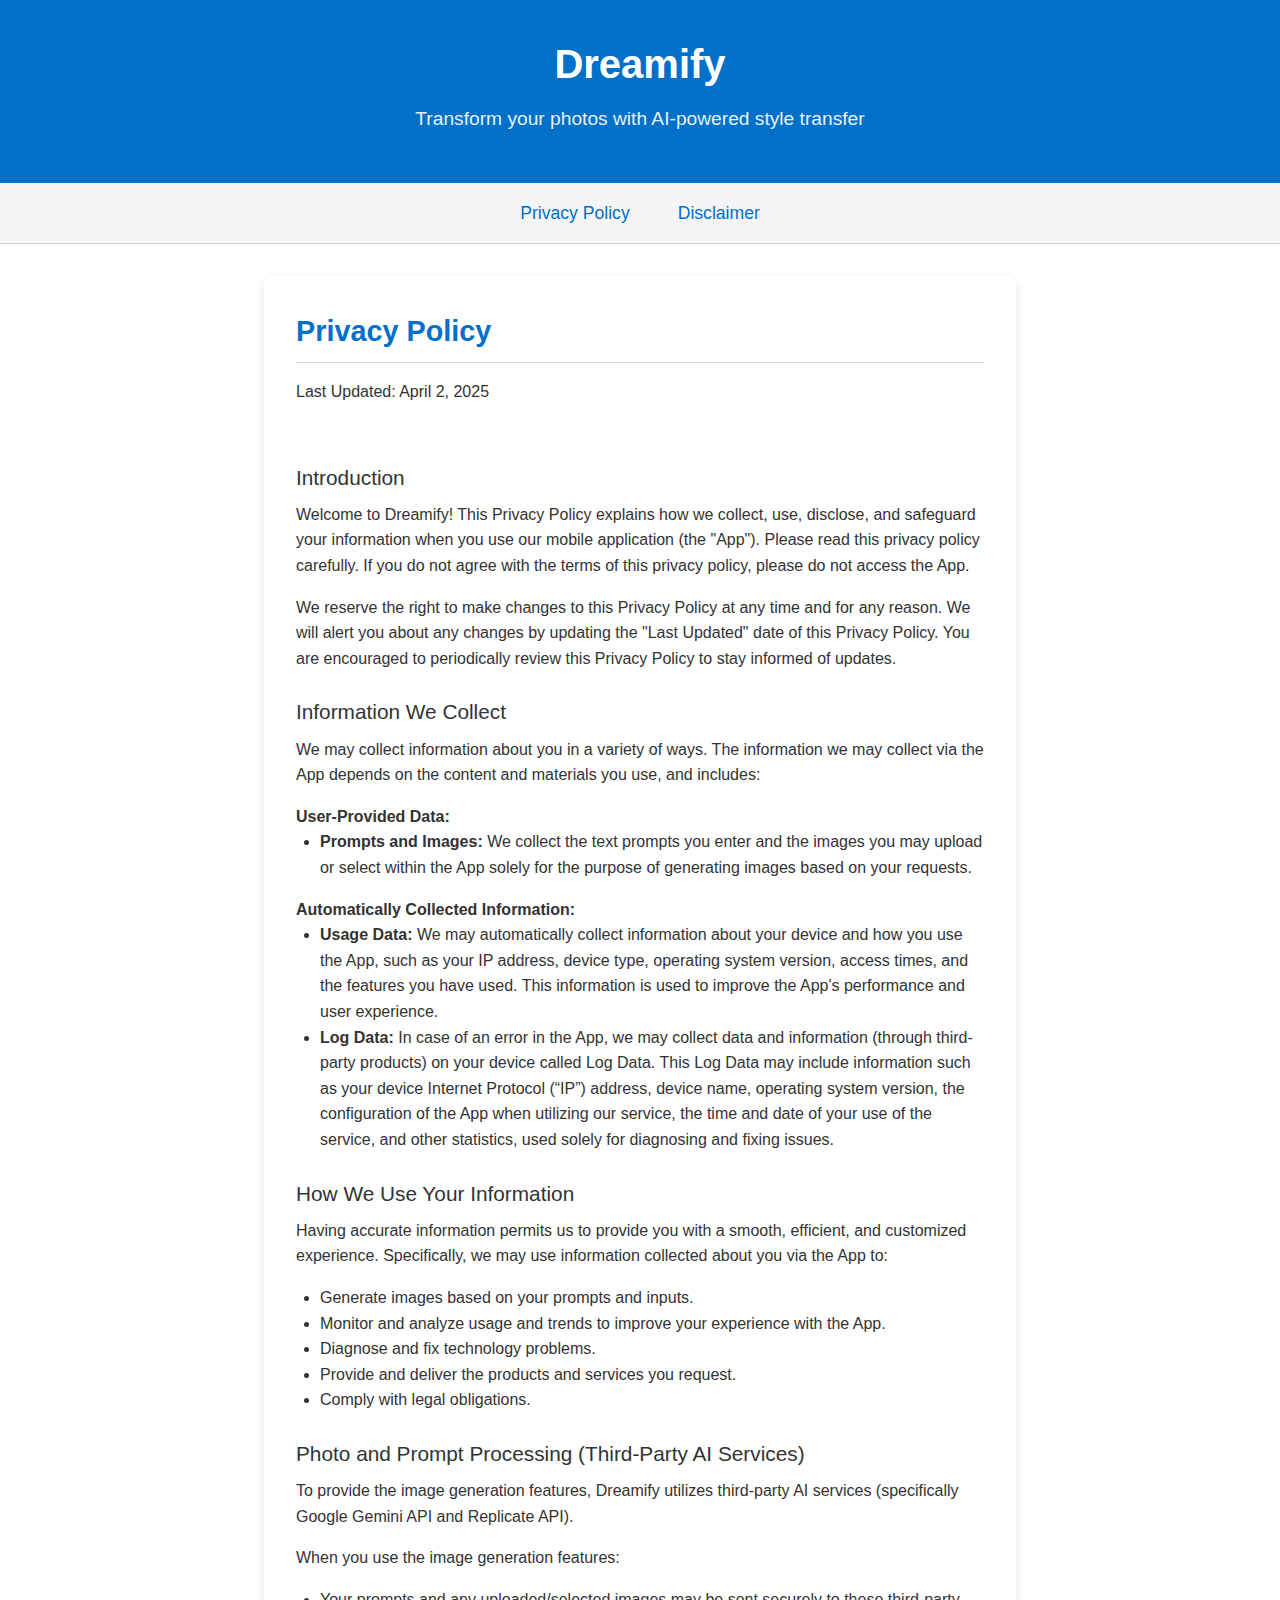
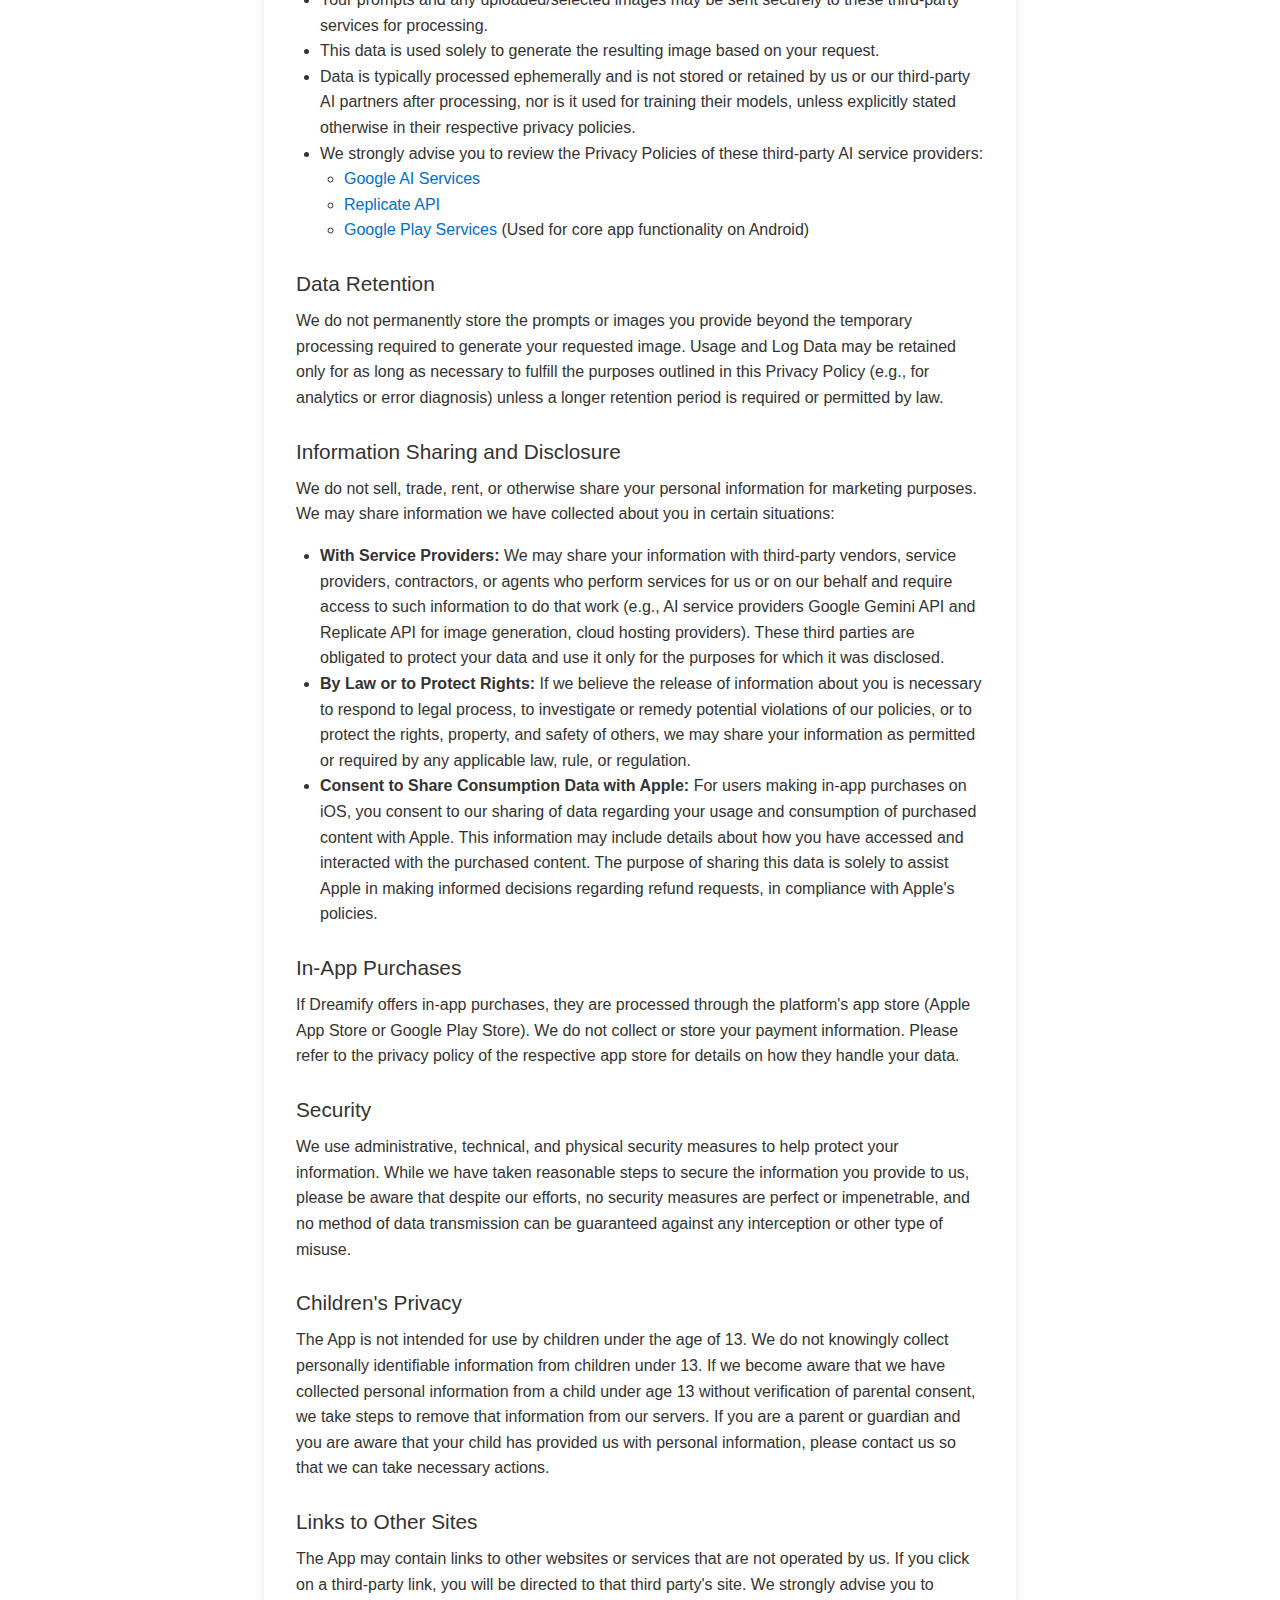
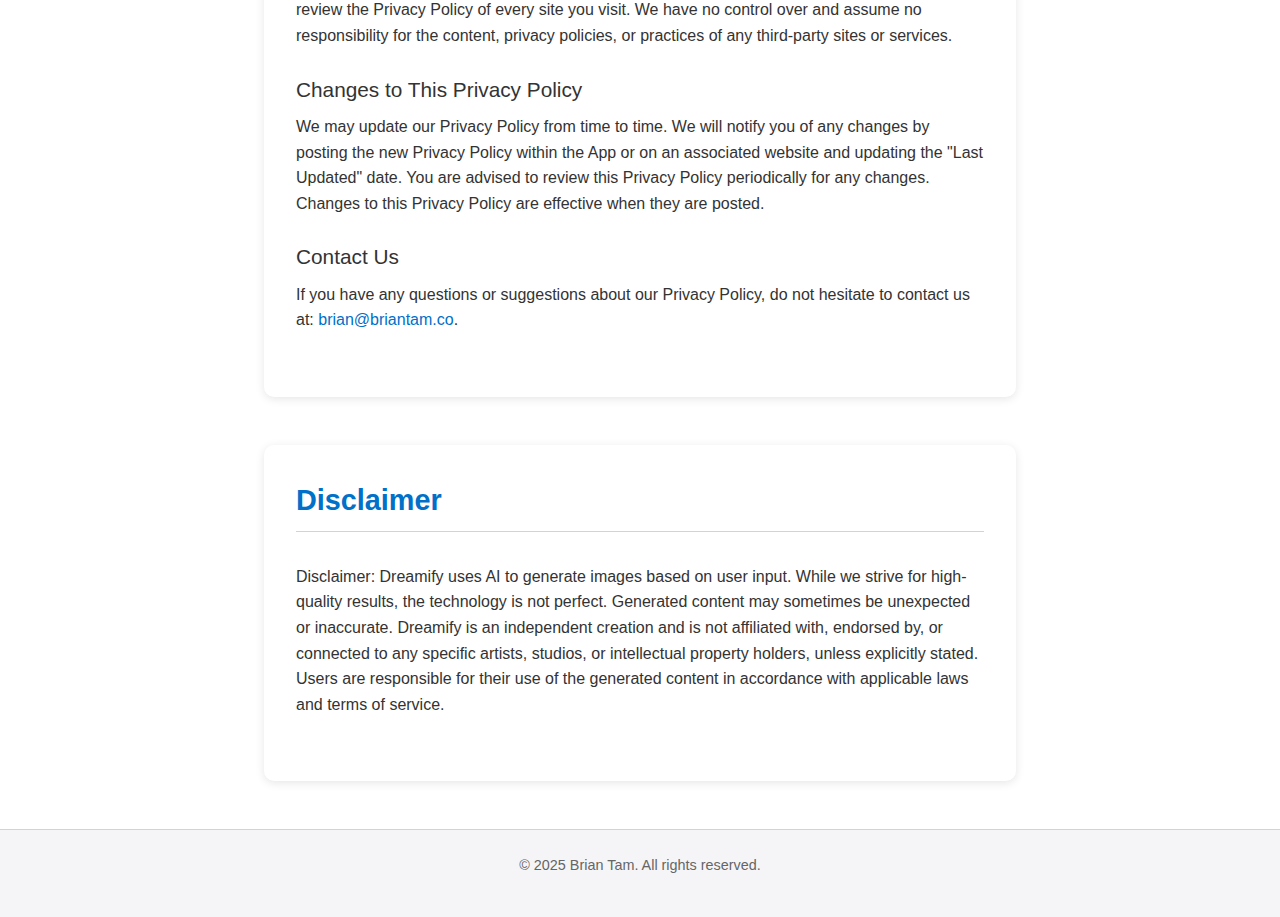
<file: index.html>
<!DOCTYPE html>
<html lang="en">
  <head>
    <meta charset="UTF-8" />
    <meta name="viewport" content="width=device-width, initial-scale=1.0" />
    <title>Dreamify - Privacy Policy</title>
    <link rel="stylesheet" href="styles.css" />
  </head>
  <body>
    <header>
      <h1>Dreamify</h1>
      <p>Transform your photos with AI-powered style transfer</p>
    </header>

    <nav>
      <ul>
        <li><a href="#privacy">Privacy Policy</a></li>
        <li><a href="#disclaimer">Disclaimer</a></li>
      </ul>
    </nav>

    <main>
      <section id="privacy">
        <h2>Privacy Policy</h2>
        <p>Last Updated: April 2, 2025</p>

        <div class="policy-content">
          <h3>Introduction</h3>
          <p>
            Welcome to Dreamify! This Privacy Policy explains how we collect,
            use, disclose, and safeguard your information when you use our
            mobile application (the "App"). Please read this privacy policy
            carefully. If you do not agree with the terms of this privacy
            policy, please do not access the App.
          </p>
          <p>
            We reserve the right to make changes to this Privacy Policy at any
            time and for any reason. We will alert you about any changes by
            updating the "Last Updated" date of this Privacy Policy. You are
            encouraged to periodically review this Privacy Policy to stay
            informed of updates.
          </p>

          <h3>Information We Collect</h3>
          <p>
            We may collect information about you in a variety of ways. The
            information we may collect via the App depends on the content and
            materials you use, and includes:
          </p>

          <strong>User-Provided Data:</strong>
          <ul>
            <li>
              <strong>Prompts and Images:</strong> We collect the text prompts
              you enter and the images you may upload or select within the App
              solely for the purpose of generating images based on your
              requests.
            </li>
          </ul>

          <strong>Automatically Collected Information:</strong>
          <ul>
            <li>
              <strong>Usage Data:</strong> We may automatically collect
              information about your device and how you use the App, such as
              your IP address, device type, operating system version, access
              times, and the features you have used. This information is used to
              improve the App's performance and user experience.
            </li>
            <li>
              <strong>Log Data:</strong> In case of an error in the App, we may
              collect data and information (through third-party products) on
              your device called Log Data. This Log Data may include information
              such as your device Internet Protocol (“IP”) address, device name,
              operating system version, the configuration of the App when
              utilizing our service, the time and date of your use of the
              service, and other statistics, used solely for diagnosing and
              fixing issues.
            </li>
          </ul>

          <h3>How We Use Your Information</h3>
          <p>
            Having accurate information permits us to provide you with a smooth,
            efficient, and customized experience. Specifically, we may use
            information collected about you via the App to:
          </p>
          <ul>
            <li>Generate images based on your prompts and inputs.</li>
            <li>
              Monitor and analyze usage and trends to improve your experience
              with the App.
            </li>
            <li>Diagnose and fix technology problems.</li>
            <li>Provide and deliver the products and services you request.</li>
            <li>Comply with legal obligations.</li>
          </ul>

          <h3>Photo and Prompt Processing (Third-Party AI Services)</h3>
          <p>
            To provide the image generation features, Dreamify utilizes
            third-party AI services (specifically Google Gemini API and
            Replicate API).
          </p>
          <p>When you use the image generation features:</p>
          <ul>
            <li>
              Your prompts and any uploaded/selected images may be sent securely
              to these third-party services for processing.
            </li>
            <li>
              This data is used solely to generate the resulting image based on
              your request.
            </li>
            <li>
              Data is typically processed ephemerally and is not stored or
              retained by us or our third-party AI partners after processing,
              nor is it used for training their models, unless explicitly stated
              otherwise in their respective privacy policies.
            </li>
            <li>
              We strongly advise you to review the Privacy Policies of these
              third-party AI service providers:
              <ul>
                <li>
                  <a
                    href="https://policies.google.com/technologies/partner-sites"
                    target="_blank"
                    >Google AI Services</a
                  >
                </li>
                <li>
                  <a href="https://replicate.com/privacy" target="_blank"
                    >Replicate API</a
                  >
                </li>
                <li>
                  <a href="https://policies.google.com/privacy" target="_blank"
                    >Google Play Services</a
                  >
                  (Used for core app functionality on Android)
                </li>
              </ul>
            </li>
          </ul>

          <h3>Data Retention</h3>
          <p>
            We do not permanently store the prompts or images you provide beyond
            the temporary processing required to generate your requested image.
            Usage and Log Data may be retained only for as long as necessary to
            fulfill the purposes outlined in this Privacy Policy (e.g., for
            analytics or error diagnosis) unless a longer retention period is
            required or permitted by law.
          </p>

          <h3>Information Sharing and Disclosure</h3>
          <p>
            We do not sell, trade, rent, or otherwise share your personal
            information for marketing purposes. We may share information we have
            collected about you in certain situations:
          </p>
          <ul>
            <li>
              <strong>With Service Providers:</strong> We may share your
              information with third-party vendors, service providers,
              contractors, or agents who perform services for us or on our
              behalf and require access to such information to do that work
              (e.g., AI service providers Google Gemini API and Replicate API
              for image generation, cloud hosting providers). These third
              parties are obligated to protect your data and use it only for the
              purposes for which it was disclosed.
            </li>
            <li>
              <strong>By Law or to Protect Rights:</strong> If we believe the
              release of information about you is necessary to respond to legal
              process, to investigate or remedy potential violations of our
              policies, or to protect the rights, property, and safety of
              others, we may share your information as permitted or required by
              any applicable law, rule, or regulation.
            </li>
            <li>
              <strong>Consent to Share Consumption Data with Apple:</strong> For
              users making in-app purchases on iOS, you consent to our sharing
              of data regarding your usage and consumption of purchased content
              with Apple. This information may include details about how you
              have accessed and interacted with the purchased content. The
              purpose of sharing this data is solely to assist Apple in making
              informed decisions regarding refund requests, in compliance with
              Apple's policies.
            </li>
          </ul>

          <h3>In-App Purchases</h3>
          <p>
            If Dreamify offers in-app purchases, they are processed through the
            platform's app store (Apple App Store or Google Play Store). We do
            not collect or store your payment information. Please refer to the
            privacy policy of the respective app store for details on how they
            handle your data.
          </p>

          <h3>Security</h3>
          <p>
            We use administrative, technical, and physical security measures to
            help protect your information. While we have taken reasonable steps
            to secure the information you provide to us, please be aware that
            despite our efforts, no security measures are perfect or
            impenetrable, and no method of data transmission can be guaranteed
            against any interception or other type of misuse.
          </p>

          <h3>Children's Privacy</h3>
          <p>
            The App is not intended for use by children under the age of 13. We
            do not knowingly collect personally identifiable information from
            children under 13. If we become aware that we have collected
            personal information from a child under age 13 without verification
            of parental consent, we take steps to remove that information from
            our servers. If you are a parent or guardian and you are aware that
            your child has provided us with personal information, please contact
            us so that we can take necessary actions.
          </p>

          <h3>Links to Other Sites</h3>
          <p>
            The App may contain links to other websites or services that are not
            operated by us. If you click on a third-party link, you will be
            directed to that third party's site. We strongly advise you to
            review the Privacy Policy of every site you visit. We have no
            control over and assume no responsibility for the content, privacy
            policies, or practices of any third-party sites or services.
          </p>

          <h3>Changes to This Privacy Policy</h3>
          <p>
            We may update our Privacy Policy from time to time. We will notify
            you of any changes by posting the new Privacy Policy within the App
            or on an associated website and updating the "Last Updated" date.
            You are advised to review this Privacy Policy periodically for any
            changes. Changes to this Privacy Policy are effective when they are
            posted.
          </p>

          <h3>Contact Us</h3>
          <p>
            If you have any questions or suggestions about our Privacy Policy,
            do not hesitate to contact us at:
            <a href="mailto:brian@briantam.co">brian@briantam.co</a>.
          </p>
        </div>
      </section>

      <section id="disclaimer">
        <h2>Disclaimer</h2>
        <div class="disclaimer-content">
          <p>
            Disclaimer: Dreamify uses AI to generate images based on user input.
            While we strive for high-quality results, the technology is not
            perfect. Generated content may sometimes be unexpected or
            inaccurate. Dreamify is an independent creation and is not
            affiliated with, endorsed by, or connected to any specific artists,
            studios, or intellectual property holders, unless explicitly stated.
            Users are responsible for their use of the generated content in
            accordance with applicable laws and terms of service.
          </p>
        </div>
      </section>
    </main>

    <footer>
      <p>&copy; 2025 Brian Tam. All rights reserved.</p>
    </footer>
  </body>
</html>
</file>
<file: styles.css>
/* General Styles */
:root {
  --primary-color: #0070c9;
  --secondary-color: #f5f5f7;
  --text-color: #333;
  --border-color: #d2d2d7;
  --shadow-color: rgba(0, 0, 0, 0.1);
}

* {
  margin: 0;
  padding: 0;
  box-sizing: border-box;
  font-family: -apple-system, BlinkMacSystemFont, "Segoe UI", Roboto, Oxygen,
    Ubuntu, Cantarell, "Open Sans", "Helvetica Neue", sans-serif;
}

body {
  color: var(--text-color);
  line-height: 1.6;
  background-color: white;
}

/* Header */
header {
  background-color: var(--primary-color);
  color: white;
  padding: 2rem;
  text-align: center;
}

header h1 {
  font-size: 2.5rem;
  margin-bottom: 0.5rem;
  font-weight: 600;
}

header p {
  font-size: 1.2rem;
  opacity: 0.9;
}

/* Navigation */
nav {
  background-color: var(--secondary-color);
  border-bottom: 1px solid var(--border-color);
  padding: 1rem 0;
}

nav ul {
  display: flex;
  justify-content: center;
  list-style: none;
  max-width: 800px;
  margin: 0 auto;
}

nav li {
  margin: 0 1.5rem;
}

nav a {
  text-decoration: none;
  color: var(--primary-color);
  font-weight: 500;
  font-size: 1.1rem;
  padding: 0.5rem 0;
  position: relative;
}

nav a:hover {
  color: #004f8c;
}

nav a::after {
  content: "";
  position: absolute;
  width: 0;
  height: 2px;
  bottom: 0;
  left: 0;
  background-color: var(--primary-color);
  transition: width 0.3s ease-in-out;
}

nav a:hover::after {
  width: 100%;
}

/* Main Content */
main {
  max-width: 800px;
  margin: 2rem auto;
  padding: 0 1.5rem;
}

section {
  margin-bottom: 3rem;
  background-color: white;
  border-radius: 10px;
  padding: 2rem;
  box-shadow: 0 2px 10px var(--shadow-color);
}

h2 {
  color: var(--primary-color);
  margin-bottom: 1rem;
  font-size: 1.8rem;
  font-weight: 600;
  padding-bottom: 0.5rem;
  border-bottom: 1px solid var(--border-color);
}

h3 {
  color: #333;
  margin: 1.5rem 0 0.5rem 0;
  font-size: 1.3rem;
  font-weight: 500;
}

p {
  margin-bottom: 1rem;
}

.policy-content,
.disclaimer-content {
  padding: 1rem 0;
}

ul {
  margin-left: 1.5rem;
  margin-bottom: 1rem;
}

a {
  color: var(--primary-color);
  text-decoration: none;
}

a:hover {
  text-decoration: underline;
}

/* Footer */
footer {
  text-align: center;
  padding: 1.5rem;
  background-color: var(--secondary-color);
  color: #666;
  font-size: 0.9rem;
  border-top: 1px solid var(--border-color);
}

/* Responsive Design */
@media (max-width: 768px) {
  header {
    padding: 1.5rem;
  }

  header h1 {
    font-size: 2rem;
  }

  nav ul {
    flex-direction: column;
    align-items: center;
  }

  nav li {
    margin: 0.5rem 0;
  }

  section {
    padding: 1.5rem;
  }
}
</file>
